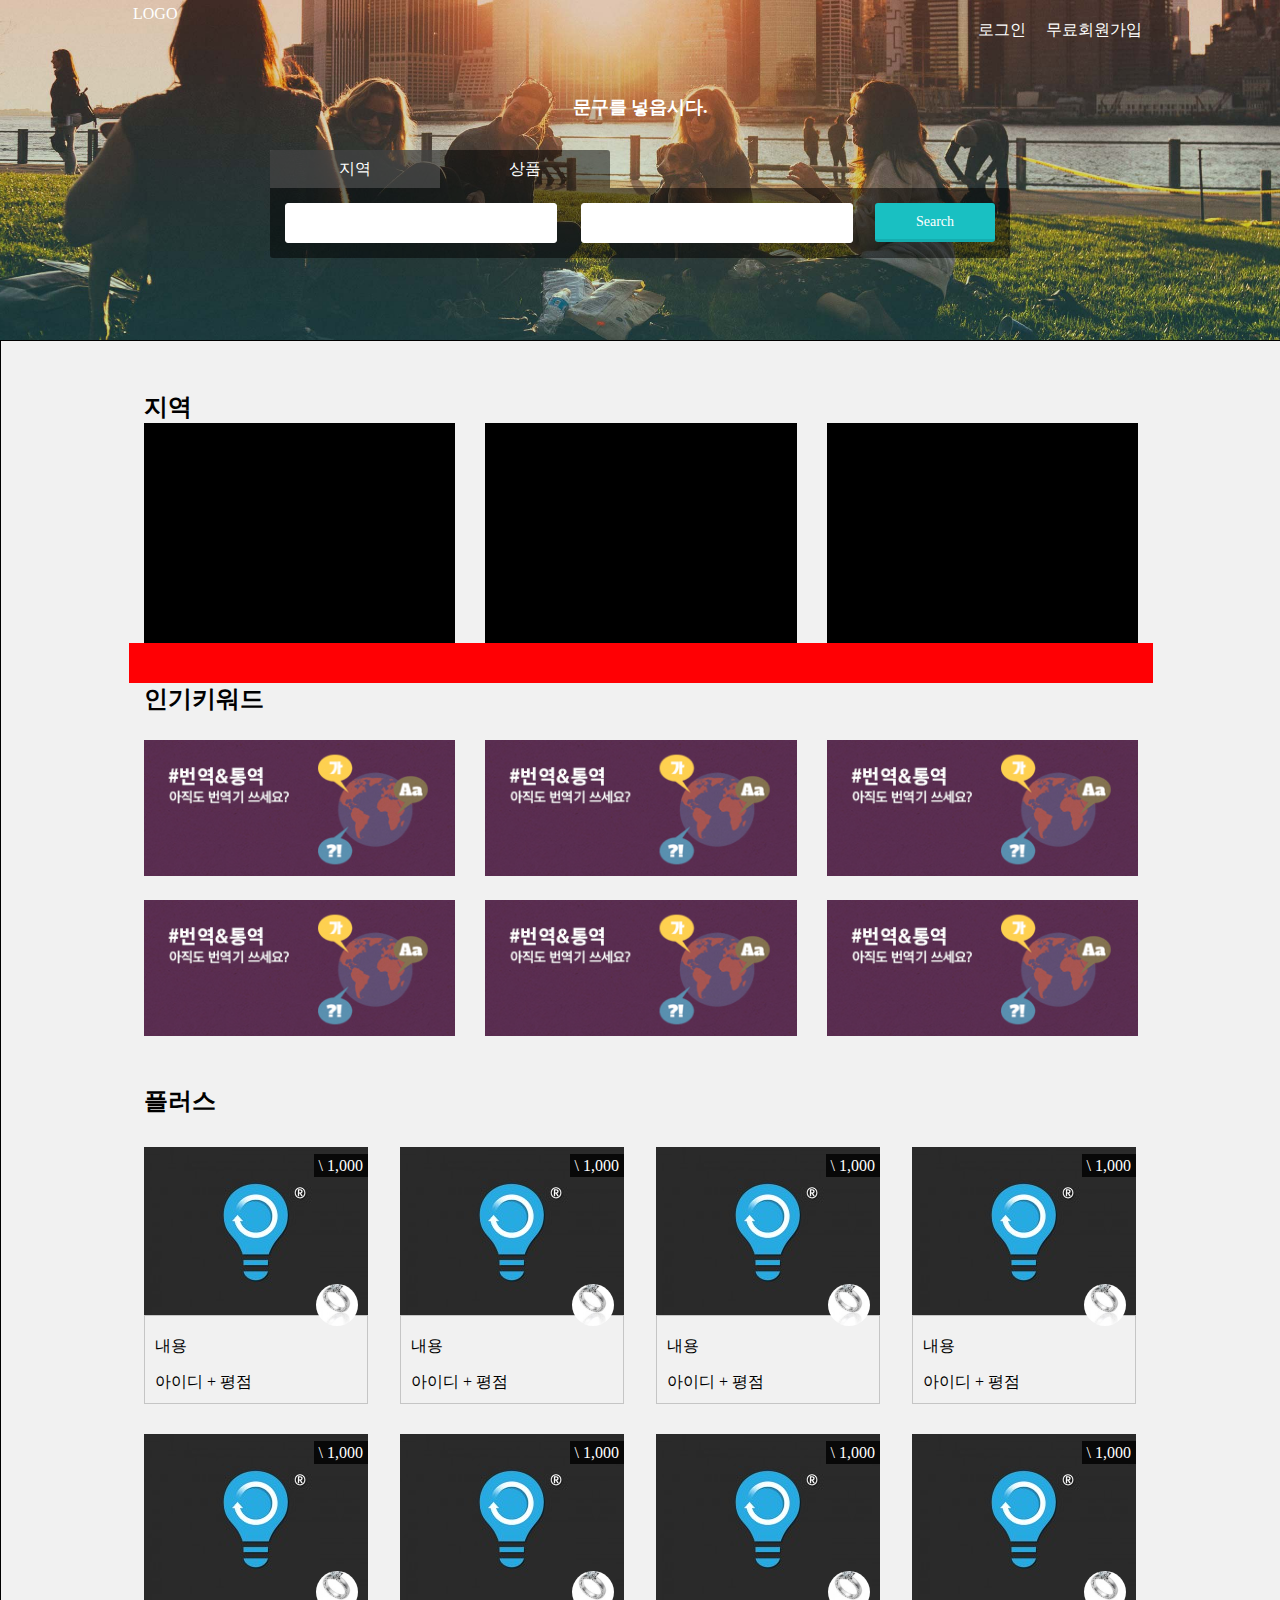
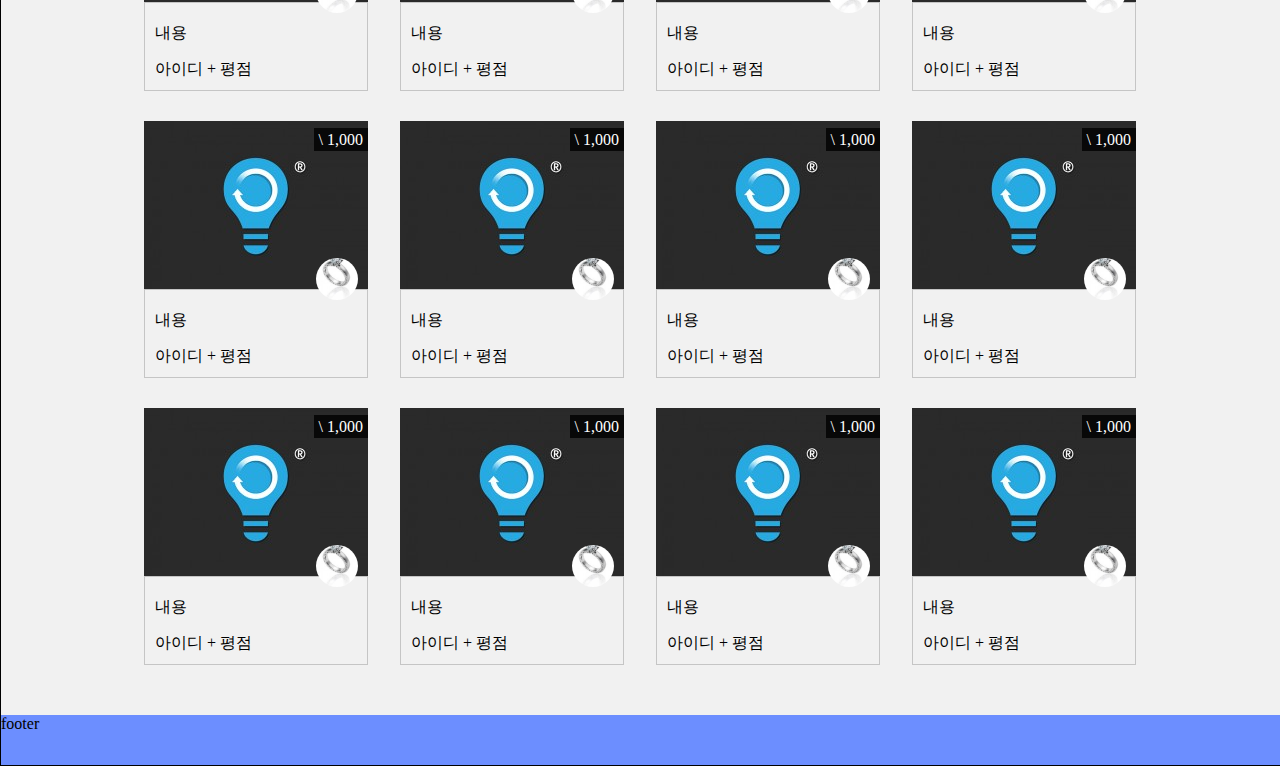
<file: index.html>
<!doctype html>
<html>
<head>
<meta charset="utf-8">
<title>Project</title>
	<script src="http://code.jquery.com/jquery-2.1.1.min.js"></script>
	<script type="text/javascript" src="js/index.js"></script>
	<link rel="stylesheet" type="text/css" href="css/index.css">
</head>

<body>
	<div id="wrap">
    	<!--========================header===========================-->
		<div id="header">
    		<div id="head">
        		<div class="head-logo">
                	<a href="#">LOGO</a>
                </div>
                <div class="head-login">
                	<ul>
                    	<li><a href="#">로그인</a></li>
                        <li><a href="#">무료회원가입</a></li>
                    </ul>
                </div>
                <div class="head-defalut">
                	<ul>
                    	<li><a href="#">로그인</a></li>
                        <li><a href="#">무료회원가입</a></li>
                    </ul>
                </div>
       		</div>
            <div id="head-text">
            	문구를 넣읍시다.
            </div>
            <div id="tab-container">
            	<div class="tab-header">
                	<div class="tab-right">
                    	<div class="active">지역</div>
                    </div>
                    <div class="tab-left">
                    	<div>상품</div>
                    </div>
                </div>
                
                <div class="checkpage-box">
                    <!-- 1번째 페이지 -->
                    <div class="checkpage t1">
                        <div class="inline">
                            <div>
                                
                            </div>
                        </div>
                        <div class="inline">
                            <div>
                                
                            </div>
                        </div>
                    </div>
                    
                
                    
                    <!-- 2번째 페이지-->
                    <div class="checkpage t2" style="display:none;">
                        <div class="inline inline-two">
                            <div>
                                
                            </div>
                        </div>
                    </div>
                    
                    <!-- 버튼 -->
                    <div class="checkpage-btn">
                        Search
                    </div>
                </div>
            </div> 
   	 	</div>
        <!--========================header===========================-->
        
        
        
        
        <!--========================container===========================-->
        <div id="container">
        	
            <style type="text/css">
				.city{width:1024px; margin-top:30px;margin:0 auto;}
				
				.city-box{width:33.33%; float:left;}
				.city-box>.city-box-top{margin:0 15px; background:#000000; height:220px;}
				
				.city-box-bottom{height:40px; background:rgba(255,0,4,1.00); z-index:10;}
				
			</style>
            <!-- CITY -->
        	<div class="city">
            	<div class="best">
                	<h2>지역</h2>
                </div>
            	<div class="city-box">
                	<div class="city-box-top"></div>
                    <div class="city-box-bottom"></div>
                </div>
                <div class="city-box">
                	<div class="city-box-top"></div>
                    <div class="city-box-bottom"></div>
                </div>
                <div class="city-box">
                	<div class="city-box-top"></div>
                    <div class="city-box-bottom"></div>
                </div>
            </div>
       		<!-- CITY -->
        
        
        
        
        	<!--keyword-->
        	<div class="keyword">
            	<div class="best">
                	<h2>인기키워드</h2>
                </div>
               
                <div class="keyword-box">
                	<div>
                    	<a href="#">
                    		<img src="images/img.jpg" alt="">
                    	</a>
                    </div>
                </div>
                
                <div class="keyword-box">
                	<div>
                    	<a href="#">
                    		<img src="images/img.jpg" alt="">
                    	</a>
                    </div>
                </div>
                
                <div class="keyword-box">
                	<div>
                    	<a href="#">
                    		<img src="images/img.jpg" alt="">
                    	</a>
                    </div>
                </div>
                
                <div class="keyword-box">
                	<div>
                    	<a href="#">
                    		<img src="images/img.jpg" alt="">
                    	</a>
                    </div>
                </div>
                
                <div class="keyword-box">
                	<div>
                    	<a href="#">
                    		<img src="images/img.jpg" alt="">
                    	</a>
                    </div>
                </div>
                
                <div class="keyword-box">
                	<div>
                    	<a href="#">
                    		<img src="images/img.jpg" alt="">
                    	</a>
                    </div>
                </div>
            </div>
            <!--keyword-->
            
            <!--plus-->
            <div class="plus">
            	<div class="best">
                	<h2>플러스</h2>
                </div>
            	<div class="plus-box">
                
                	<!-- row 1개-->
                	<div class="plus-row">
                    	<div class="plus-col">
                        	<div>
                            	<a href="#" style="width:224px; height:168px; background-color:#C4C4C4; position:relative;">
                                	<div><img src="images/plus.jpg" alt=""></div>
                                    <div style="position:absolute; top:10px; right:0;"><span style="background-color:rgba(0,0,0,0.80); padding:3px 5px;">\ 1,000</span></div>
                                    <div style="width:42px; position:absolute; right:10px; bottom:-15px;">
                                        <div><img style="border-radius:500px;" src="images/profile.jpg" alt=""></div>
                                    </div>
                                </a>
                                <div style="width:224px; padding:10px; border:1px solid #C5C5C5; box-sizing:border-box;" class="text-area">
                                	<div style="margin-top:10px;">내용</div>
                                    <div style="margin-top:15px;">아이디 + 평점</div>
                                </div>
                            </div>
                        </div>
                        <div class="plus-col">
                        	<div>
                            	<a href="#" style="width:224px; height:168px; background-color:#C4C4C4; position:relative;">
                                	<div><img src="images/plus.jpg" alt=""></div>
                                    <div style="position:absolute; top:10px; right:0;"><span style="background-color:rgba(0,0,0,0.80); padding:3px 5px;">\ 1,000</span></div>
                                    <div style="width:42px; position:absolute; right:10px; bottom:-15px;">
                                        <div><img style="border-radius:500px;" src="images/profile.jpg" alt=""></div>
                                    </div>
                                </a>
                                <div style="width:224px; padding:10px; border:1px solid #C5C5C5; box-sizing:border-box;" class="text-area">
                                	<div style="margin-top:10px;">내용</div>
                                    <div style="margin-top:15px;">아이디 + 평점</div>
                                </div>
                            </div>
                        </div>
                        <div class="plus-col">
                        	<div>
                            	<a href="#" style="width:224px; height:168px; background-color:#C4C4C4; position:relative;">
                                	<div><img src="images/plus.jpg" alt=""></div>
                                    <div style="position:absolute; top:10px; right:0;"><span style="background-color:rgba(0,0,0,0.80); padding:3px 5px;">\ 1,000</span></div>
                                    <div style="width:42px; position:absolute; right:10px; bottom:-15px;">
                                        <div><img style="border-radius:500px;" src="images/profile.jpg" alt=""></div>
                                    </div>
                                </a>
                                <div style="width:224px; padding:10px; border:1px solid #C5C5C5; box-sizing:border-box;" class="text-area">
                                	<div style="margin-top:10px;">내용</div>
                                    <div style="margin-top:15px;">아이디 + 평점</div>
                                </div>
                            </div>
                        </div>
                        <div class="plus-col">
                        	<div>
                            	<a href="#" style="width:224px; height:168px; background-color:#C4C4C4; position:relative;">
                                	<div><img src="images/plus.jpg" alt=""></div>
                                    <div style="position:absolute; top:10px; right:0;"><span style="background-color:rgba(0,0,0,0.80); padding:3px 5px;">\ 1,000</span></div>
                                    <div style="width:42px; position:absolute; right:10px; bottom:-15px;">
                                        <div><img style="border-radius:500px;" src="images/profile.jpg" alt=""></div>
                                    </div>
                                </a>
                                <div style="width:224px; padding:10px; border:1px solid #C5C5C5; box-sizing:border-box;" class="text-area">
                                	<div style="margin-top:10px;">내용</div>
                                    <div style="margin-top:15px;">아이디 + 평점</div>
                                </div>
                            </div>
                        </div>
                    </div>
                    <!-- row 1개-->
                    
                    <!-- row 2개-->
                    <div class="plus-row">
                    	<div class="plus-col">
                        	<div>
                            	<a href="#" style="width:224px; height:168px; background-color:#C4C4C4; position:relative;">
                                	<div><img src="images/plus.jpg" alt=""></div>
                                    <div style="position:absolute; top:10px; right:0;"><span style="background-color:rgba(0,0,0,0.80); padding:3px 5px;">\ 1,000</span></div>
                                    <div style="width:42px; position:absolute; right:10px; bottom:-15px;">
                                        <div><img style="border-radius:500px;" src="images/profile.jpg" alt=""></div>
                                    </div>
                                </a>
                                <div style="width:224px; padding:10px; border:1px solid #C5C5C5; box-sizing:border-box;" class="text-area">
                                	<div style="margin-top:10px;">내용</div>
                                    <div style="margin-top:15px;">아이디 + 평점</div>
                                </div>
                            </div>
                        </div>
                        <div class="plus-col">
                        	<div>
                            	<a href="#" style="width:224px; height:168px; background-color:#C4C4C4; position:relative;">
                                	<div><img src="images/plus.jpg" alt=""></div>
                                    <div style="position:absolute; top:10px; right:0;"><span style="background-color:rgba(0,0,0,0.80); padding:3px 5px;">\ 1,000</span></div>
                                    <div style="width:42px; position:absolute; right:10px; bottom:-15px;">
                                        <div><img style="border-radius:500px;" src="images/profile.jpg" alt=""></div>
                                    </div>
                                </a>
                                <div style="width:224px; padding:10px; border:1px solid #C5C5C5; box-sizing:border-box;" class="text-area">
                                	<div style="margin-top:10px;">내용</div>
                                    <div style="margin-top:15px;">아이디 + 평점</div>
                                </div>
                            </div>
                        </div>
                        <div class="plus-col">
                        	<div>
                            	<a href="#" style="width:224px; height:168px; background-color:#C4C4C4; position:relative;">
                                	<div><img src="images/plus.jpg" alt=""></div>
                                    <div style="position:absolute; top:10px; right:0;"><span style="background-color:rgba(0,0,0,0.80); padding:3px 5px;">\ 1,000</span></div>
                                    <div style="width:42px; position:absolute; right:10px; bottom:-15px;">
                                        <div><img style="border-radius:500px;" src="images/profile.jpg" alt=""></div>
                                    </div>
                                </a>
                                <div style="width:224px; padding:10px; border:1px solid #C5C5C5; box-sizing:border-box;" class="text-area">
                                	<div style="margin-top:10px;">내용</div>
                                    <div style="margin-top:15px;">아이디 + 평점</div>
                                </div>
                            </div>
                        </div>
                        <div class="plus-col">
                        	<div>
                            	<a href="#" style="width:224px; height:168px; background-color:#C4C4C4; position:relative;">
                                	<div><img src="images/plus.jpg" alt=""></div>
                                    <div style="position:absolute; top:10px; right:0;"><span style="background-color:rgba(0,0,0,0.80); padding:3px 5px;">\ 1,000</span></div>
                                    <div style="width:42px; position:absolute; right:10px; bottom:-15px;">
                                        <div><img style="border-radius:500px;" src="images/profile.jpg" alt=""></div>
                                    </div>
                                </a>
                                <div style="width:224px; padding:10px; border:1px solid #C5C5C5; box-sizing:border-box;" class="text-area">
                                	<div style="margin-top:10px;">내용</div>
                                    <div style="margin-top:15px;">아이디 + 평점</div>
                                </div>
                            </div>
                        </div>
                    </div>
                    <!-- row 2개-->
                    
                    <!-- row 3개-->
                    <div class="plus-row">
                    	<div class="plus-col">
                        	<div>
                            	<a href="#" style="width:224px; height:168px; background-color:#C4C4C4; position:relative;">
                                	<div><img src="images/plus.jpg" alt=""></div>
                                    <div style="position:absolute; top:10px; right:0;"><span style="background-color:rgba(0,0,0,0.80); padding:3px 5px;">\ 1,000</span></div>
                                    <div style="width:42px; position:absolute; right:10px; bottom:-15px;">
                                        <div><img style="border-radius:500px;" src="images/profile.jpg" alt=""></div>
                                    </div>
                                </a>
                                <div style="width:224px; padding:10px; border:1px solid #C5C5C5; box-sizing:border-box;" class="text-area">
                                	<div style="margin-top:10px;">내용</div>
                                    <div style="margin-top:15px;">아이디 + 평점</div>
                                </div>
                            </div>
                        </div>
                        <div class="plus-col">
                        	<div>
                            	<a href="#" style="width:224px; height:168px; background-color:#C4C4C4; position:relative;">
                                	<div><img src="images/plus.jpg" alt=""></div>
                                    <div style="position:absolute; top:10px; right:0;"><span style="background-color:rgba(0,0,0,0.80); padding:3px 5px;">\ 1,000</span></div>
                                    <div style="width:42px; position:absolute; right:10px; bottom:-15px;">
                                        <div><img style="border-radius:500px;" src="images/profile.jpg" alt=""></div>
                                    </div>
                                </a>
                                <div style="width:224px; padding:10px; border:1px solid #C5C5C5; box-sizing:border-box;" class="text-area">
                                	<div style="margin-top:10px;">내용</div>
                                    <div style="margin-top:15px;">아이디 + 평점</div>
                                </div>
                            </div>
                        </div>
                        <div class="plus-col">
                        	<div>
                            	<a href="#" style="width:224px; height:168px; background-color:#C4C4C4; position:relative;">
                                	<div><img src="images/plus.jpg" alt=""></div>
                                    <div style="position:absolute; top:10px; right:0;"><span style="background-color:rgba(0,0,0,0.80); padding:3px 5px;">\ 1,000</span></div>
                                    <div style="width:42px; position:absolute; right:10px; bottom:-15px;">
                                        <div><img style="border-radius:500px;" src="images/profile.jpg" alt=""></div>
                                    </div>
                                </a>
                                <div style="width:224px; padding:10px; border:1px solid #C5C5C5; box-sizing:border-box;" class="text-area">
                                	<div style="margin-top:10px;">내용</div>
                                    <div style="margin-top:15px;">아이디 + 평점</div>
                                </div>
                            </div>
                        </div>
                        <div class="plus-col">
                        	<div>
                            	<a href="#" style="width:224px; height:168px; background-color:#C4C4C4; position:relative;">
                                	<div><img src="images/plus.jpg" alt=""></div>
                                    <div style="position:absolute; top:10px; right:0;"><span style="background-color:rgba(0,0,0,0.80); padding:3px 5px;">\ 1,000</span></div>
                                    <div style="width:42px; position:absolute; right:10px; bottom:-15px;">
                                        <div><img style="border-radius:500px;" src="images/profile.jpg" alt=""></div>
                                    </div>
                                </a>
                                <div style="width:224px; padding:10px; border:1px solid #C5C5C5; box-sizing:border-box;" class="text-area">
                                	<div style="margin-top:10px;">내용</div>
                                    <div style="margin-top:15px;">아이디 + 평점</div>
                                </div>
                            </div>
                        </div>
                    </div>
                    <!-- row 3개-->
                    
                    <!-- row 4개-->
                    <div class="plus-row">
                    	<div class="plus-col">
                        	<div>
                            	<a href="#" style="width:224px; height:168px; background-color:#C4C4C4; position:relative;">
                                	<div><img src="images/plus.jpg" alt=""></div>
                                    <div style="position:absolute; top:10px; right:0;"><span style="background-color:rgba(0,0,0,0.80); padding:3px 5px;">\ 1,000</span></div>
                                    <div style="width:42px; position:absolute; right:10px; bottom:-15px;">
                                        <div><img style="border-radius:500px;" src="images/profile.jpg" alt=""></div>
                                    </div>
                                </a>
                                <div style="width:224px; padding:10px; border:1px solid #C5C5C5; box-sizing:border-box;" class="text-area">
                                	<div style="margin-top:10px;">내용</div>
                                    <div style="margin-top:15px;">아이디 + 평점</div>
                                </div>
                            </div>
                        </div>
                        <div class="plus-col">
                        	<div>
                            	<a href="#" style="width:224px; height:168px; background-color:#C4C4C4; position:relative;">
                                	<div><img src="images/plus.jpg" alt=""></div>
                                    <div style="position:absolute; top:10px; right:0;"><span style="background-color:rgba(0,0,0,0.80); padding:3px 5px;">\ 1,000</span></div>
                                    <div style="width:42px; position:absolute; right:10px; bottom:-15px;">
                                        <div><img style="border-radius:500px;" src="images/profile.jpg" alt=""></div>
                                    </div>
                                </a>
                                <div style="width:224px; padding:10px; border:1px solid #C5C5C5; box-sizing:border-box;" class="text-area">
                                	<div style="margin-top:10px;">내용</div>
                                    <div style="margin-top:15px;">아이디 + 평점</div>
                                </div>
                            </div>
                        </div>
                        <div class="plus-col">
                        	<div>
                            	<a href="#" style="width:224px; height:168px; background-color:#C4C4C4; position:relative;">
                                	<div><img src="images/plus.jpg" alt=""></div>
                                    <div style="position:absolute; top:10px; right:0;"><span style="background-color:rgba(0,0,0,0.80); padding:3px 5px;">\ 1,000</span></div>
                                    <div style="width:42px; position:absolute; right:10px; bottom:-15px;">
                                        <div><img style="border-radius:500px;" src="images/profile.jpg" alt=""></div>
                                    </div>
                                </a>
                                <div style="width:224px; padding:10px; border:1px solid #C5C5C5; box-sizing:border-box;" class="text-area">
                                	<div style="margin-top:10px;">내용</div>
                                    <div style="margin-top:15px;">아이디 + 평점</div>
                                </div>
                            </div>
                        </div>
                        <div class="plus-col">
                        	<div>
                            	<a href="#" style="width:224px; height:168px; background-color:#C4C4C4; position:relative;">
                                	<div><img src="images/plus.jpg" alt=""></div>
                                    <div style="position:absolute; top:10px; right:0;"><span style="background-color:rgba(0,0,0,0.80); padding:3px 5px;">\ 1,000</span></div>
                                    <div style="width:42px; position:absolute; right:10px; bottom:-15px;">
                                        <div><img style="border-radius:500px;" src="images/profile.jpg" alt=""></div>
                                    </div>
                                </a>
                                <div style="width:224px; padding:10px; border:1px solid #C5C5C5; box-sizing:border-box;" class="text-area">
                                	<div style="margin-top:10px;">내용</div>
                                    <div style="margin-top:15px;">아이디 + 평점</div>
                                </div>
                            </div>
                        </div>
                    </div>
                    <!-- row 4개-->
                    
                </div>
            </div>
            <!--plus-->
            
            <div id="footer">
            	footer
            </div>
        </div>
        <!--========================container===========================-->
        
	</div>
</body>
</html>
</file>
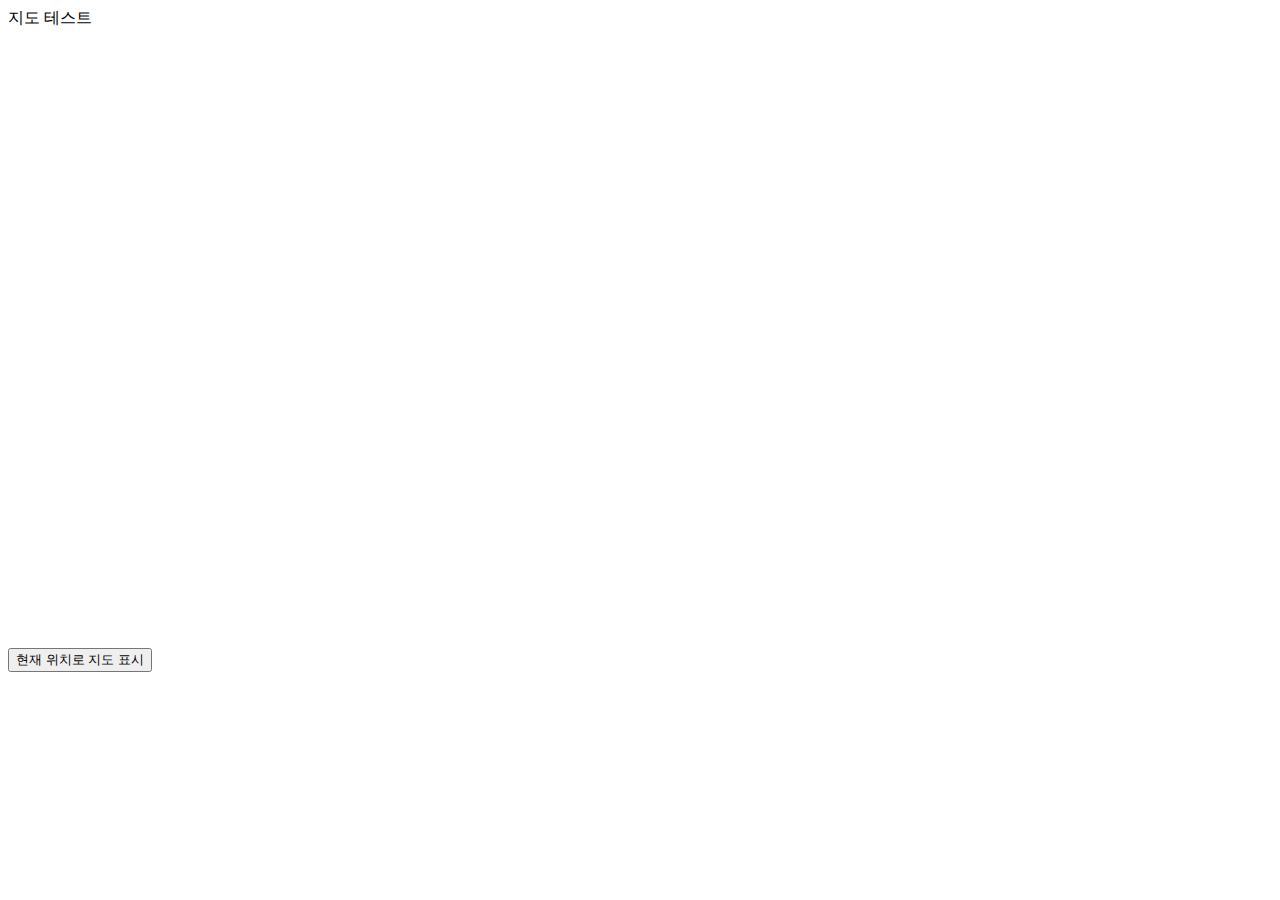
<file: NewFile.html>
<meta http-equiv="Content-Type" content="text/html; charset=utf-8">


<!doctype html>
<html>
<head>
<script src="http://code.jquery.com/jquery-2.1.1.min.js"></script>
<script type="text/javascript"
	src="http://maps.google.com/maps/api/js?sensor=false"></script>
<script type="text/javascript">
	var GreenIcon = new google.maps.MarkerImage(
			"http://ankyu.entersoft.kr/images/choiankyu.jpg",
			new google.maps.Size(60, 60), new google.maps.Point(0, 0),
			new google.maps.Point(6, 20));

	//현재 위치에서 위도/경도 뽑기
	function getLocation_cord() {
		if (navigator.geolocation) {
			navigator.geolocation.getCurrentPosition(successCallback,
					errorCallback);
		} else {
			$("#map").html("Geolocation is not supported by this browser.");
			alert('단말기에서 현재 위치를 사용할 수 없습니다.');
		}
	}

	//위도/경도 성공시
	function successCallback(wp_position) {
		$("#setPosition").html(
				"Latitude: " + wp_position.coords.latitude + "<br> Longitude: "
						+ wp_position.coords.longitude);

		var wplatlng = new google.maps.LatLng(wp_position.coords.latitude,
				wp_position.coords.longitude);
		var wpOptions = {
			zoom : 19,
			center : wplatlng,
			mapTypeId : google.maps.MapTypeId.ROADMAP
		};
		var wpmap = new google.maps.Map(document.getElementById("map"),
				wpOptions);
		var marker = new google.maps.Marker({
			map : wpmap,
			icon : GreenIcon,
			info : '말풍선 입니다.', // 말풍선 안에 들어갈 내용.
			title : '현재위치',
			position : wplatlng
		});

		var content = "이곳은 말풍선 테스트 하는 곳 입니다. "; // 말풍선 안에 들어갈 내용

		// 마커를 클릭했을 때의 이벤트. 말풍선 뿅~
		var infowindow = new google.maps.InfoWindow({
			content : content
		});
		infowindow.open(map, marker);

		/*
		marker 이미지 클릭시 말풍선을 띄우고 싶을 경우는 아래처럼.....
		google.maps.event.addListener(marker, "click", function() {
		    	infowindow.open(wpmap,marker);
		    });
		 */

	}

	//위도 경도 실패시
	function errorCallback(wp_position_error) {
		document.getElementById("map").innerHTML = wp_position_error.code
				+ ": " + wp_position_error.message;
	}

	google.maps.event.addDomListener(window, 'load', getLocation_cord);
</script>
</head>
<body>
	지도 테스트
	<br>
	<div id="map" style="width: 100%; height: 70%;"></div>
	<div id="setPosition"></div>

	<button onclick="getLocation_cord()">현재 위치로 지도 표시</button>
	<br>

</body>
</html>
</file>
<file: css/index.css>
@charset "utf-8";
/* CSS Document */
/*==================================  reset  ======================================*/
	* {border:0; margin:0; padding:0;}
	a{text-decoration:none; display:block; color:#fff;}
	ul , li {list-style:none;}
	body{overflow-y:scroll; background-color:#f1f1f1}
	img{max-width:100%;}
	/*==================================  reset  ======================================*/
	
	/*=====================================header======================================*/
	#wrap{margin:0 auto; width:100%; min-width:1024px;}
	#header{width:100%; height:340px; background-image:url(../images/banner_photo.jpg); background-position: center; background-size:cover;}
	#header #head{width:1024px; height:60px; margin:0 auto; position:relative;}
	
	#header #head .head-logo{height:30px; width:100px; overflow:hidden; padding:5px;}
	#header #head .head-logo a img{width:100px;}
	#header #head-text{position:absolute; width:100%; text-align:center; color:#FFFFFF;font-size:18px; font-weight:600; top:95px;}
	
	
	#header #head .head-login ul{position:absolute; right:0; top:0; margin-top:10px;}
	#header #head .head-login ul li{float:left; padding:10px;}
	#header #head .head-login ul li a{color:#FFFFFF;}
	
	#header #head .head-defalut ul{position:absolute; right:0; top:0; margin-top:10px; display:none;}
	#header #head .head-defalut ul li{float:left; padding:10px;}
	#header #head .head-defalut ul li a{color:#FFFFFF;}
	
	
	
	
	
	#tab-container{width:740px; margin:0 auto; margin-top:90px;}
	#tab-container .tab-header{width:500px; height:38px;}
	
	#tab-container .tab-header>div{width:170px; float:left; font-weight:300; cursor:pointer; display:block; background-color:rgba(0,0,0,0.50);}
	#tab-container .tab-header .tab-right{border-radius:3px 0 0 0;}
	#tab-container .tab-header .tab-left{border-radius:0 3px 0 0;}
	/*  background-color: rgba(100,100,100, 0.5) ; 선택된 색상*/
	
	#tab-container .tab-header>div>div{text-align:center; color:#FFFFFF; line-height:38px;}
	#tab-container .checkpage-box{position:relative;}
	#tab-container .checkpage{padding:15px 0 15px 15px; background-color:rgba(0,0,0,0.50); position:relative; border-radius: 0px 3px 3px 3px;}
	#tab-container .checkpage .inline{border-radius:3px; background-color:#FFFFFF; color:#666666; width:270px; height:38px; line-height:38px; margin:0 auto; border:1px solid #FFFFFF; font-size:14px; font-weight:500; cursor:pointer; position:relative; display:inline-block; margin-right:20px; vertical-align:top;}
	#tab-container .checkpage .inline-two{width:565px;}
	
	#tab-container .checkpage-btn{height:36px; text-align:center; line-height:37px; border-radius:3px; font-size:14px; cursor:pointer; width:120px; color:#FFFFFF; position:absolute; right:15px; top:15px; background-color: #19C0C2; border-bottom: 3px solid #15ADAF;}
	.active{background-color: rgba(100,100,100, 0.5);}
	/*===================================header=======================================*/


	/*===================================container=======================================*/
	#container{border:1px solid #000000; width:100%; height:auto;}
	
	
	
	/*city*/
	.city{width:100%; position:relative;}
	
	/*city*/
	
	
	
	
	/*keyword*/
	#container .keyword{position:relative; width:1024px; margin:0 auto; clear:both;}
	#container .keyword .best ,#container .plus .best , .city .best{width:100%; margin-top:50px;}
	#container .keyword .best h2,#container .plus .best h2 , .city .best h2{margin-left:15px;}
	
	#container .keyword .keyword-box{width:33.33%; float:left; position:relative; margin-top:25px;}
	#container .keyword .keyword-box>div{padding-left:15px; padding-right:15px;}
	#container .keyword .keyword-box a{height:135px;}
	#container .keyword .keyword-box a:hover{opacity:0.7;}  /*jquery 로 바꾸기 이징효과*/
	#container .keyword .keyword-box img{width:100%;}
	#container .keyword:after{display:block; content:""; clear:both;}
	/*keyword*/
	
	
	#container .plus{width:1024px; margin:0 auto; position:relative;}
	
	#container .plus .plus-box{width:1024px; margin:0 auto;;}
	#container .plus .plus-box:after{display:block; content:""; clear:both;}
	
	
	
	
	#container .plus .plus-box .plus-row{width:100%;}
	#container .plus .plus-box .plus-row .plus-col{width:25%; float:left;}
	#container .plus .plus-box .plus-row:after{display:block; content:""; clear:both;}
	#container .plus .plus-box .plus-row .plus-col>div{padding:0 15px; position:relative; margin-top:30px;}
	#container .plus .plus-box .plus-row .plus-col>div>a{position:relative;}
	
	
	
	
	
	
	
	
	#footer:after{display:block; content:""; clear:both;}
	#footer{width:100%; height:50px; background:#6C8EFF; margin-top:50px;}
	/*===================================container=======================================*/
</file>
